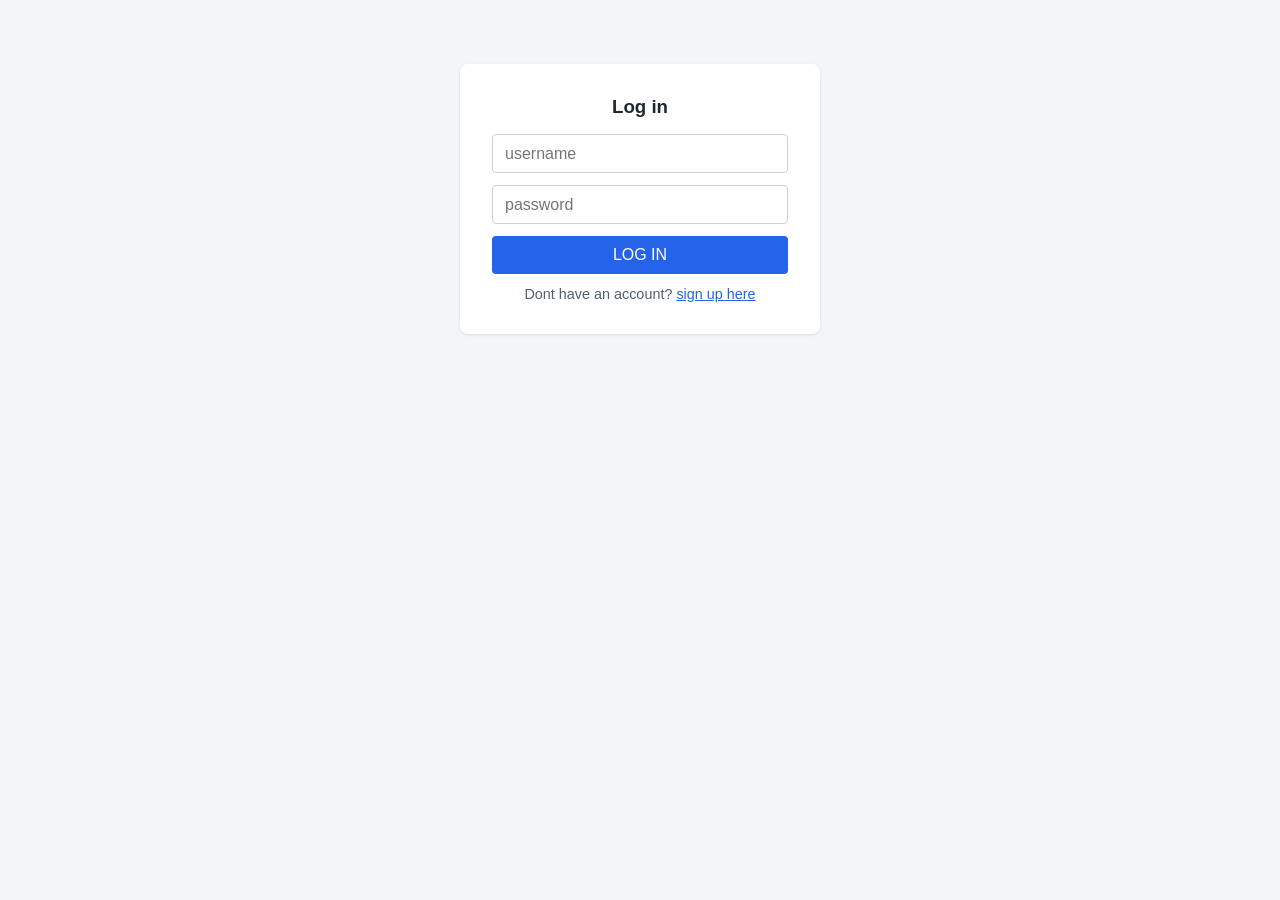
<file: frontend/index.html>
<!DOCTYPE html>
<html lang="en">

<head>
    <meta charset="UTF-8">
    <meta name="viewport" content="width=device-width, initial-scale=1.0">
    <title>Bookmark</title>
    <link rel="stylesheet" href="styles.css">
</head>

<body>
    <div class="form-container">
        <div class="form-header">
            <h3>Log in</h3>
        </div>
        <div class="input-container">
            <form class="login-form">
                <input id="username" type="text" placeholder="username" required>
                <input id="password" type="password" placeholder="password" required>
                <div class="button">
                    <button class="submit" type="submit">LOG IN</button>
                </div>
            </form>
            <div class="signup">
                Dont have an account? <a href="registration.html">sign up here</a>
            </div>
        </div>
    </div>
    <script type="module" src="script.js"></script>
</body>

</html>
</file>
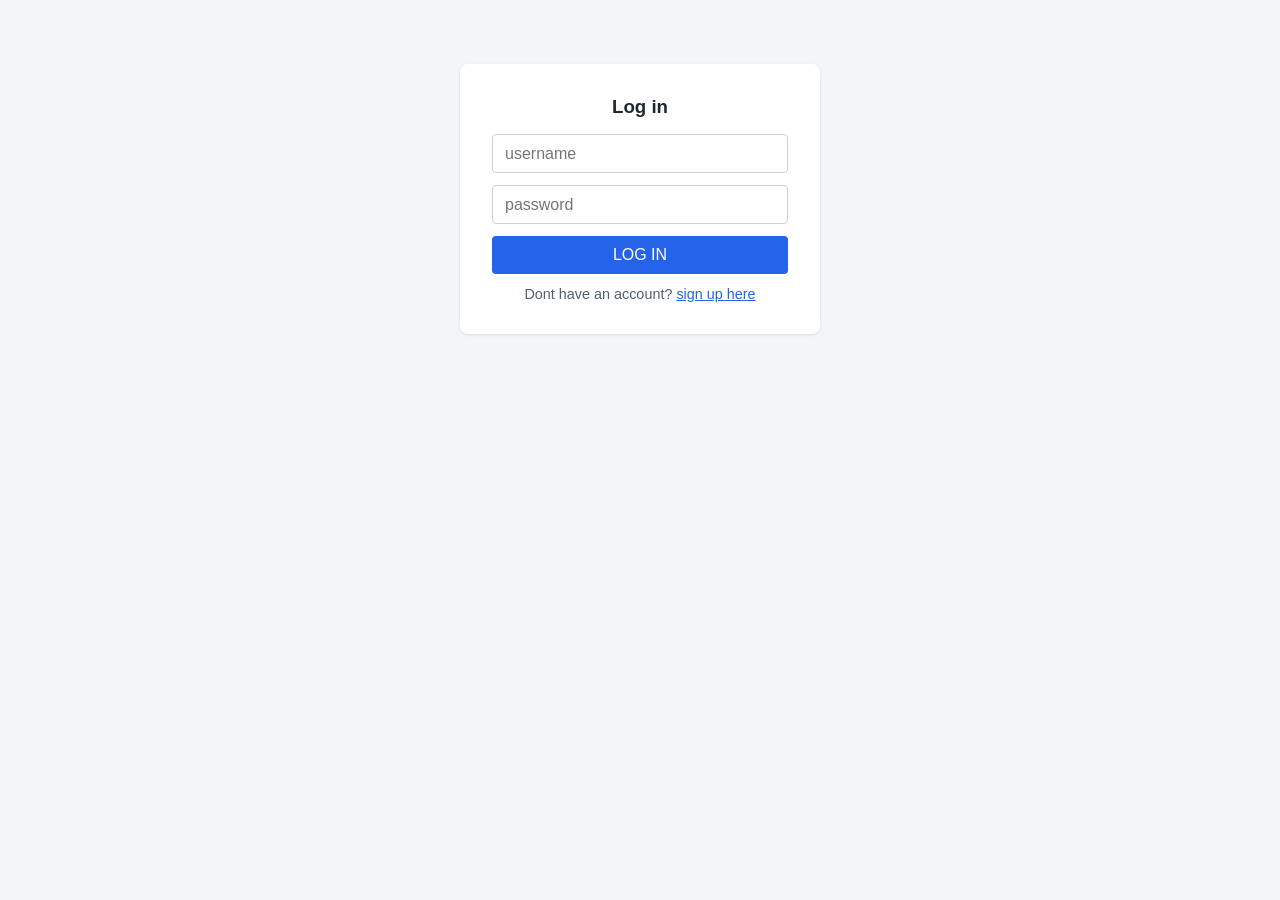
<file: frontend/bookmark.html>
<!DOCTYPE html>
<html lang="en">

<head>
    <meta charset="UTF-8">
    <meta name="viewport" content="width=device-width, initial-scale=1.0">
    <title>Bookmark</title>
    <link rel="stylesheet" href="styles.css">
</head>

<body>
    <nav class="navbar">
        <h1>Bookmark</h1>
        <div class="nav-links">
            <a href="bookmark.html" class="active">Bookmarks</a>
            <a href="categories.html">Categories</a>
        </div>
        <button id="signout-btn">Sign Out</button>
    </nav>
    <form id="create-bookmark-form">
        <input id="new-bookmark-title" type="text" placeholder="Title" required>
        <input id="new-bookmark-url" type="url" placeholder="URL" required>
        <select id="new-bookmark-category"></select>
        <button type="submit">Add Bookmark</button>
        <a id="manage-categories-link" href="categories.html">Categories</a>
    </form>
    <div id="bookmarks-container">

    </div>
    <script type="module" src="bookmark-script.js"></script>

</body>

</html>
</file>
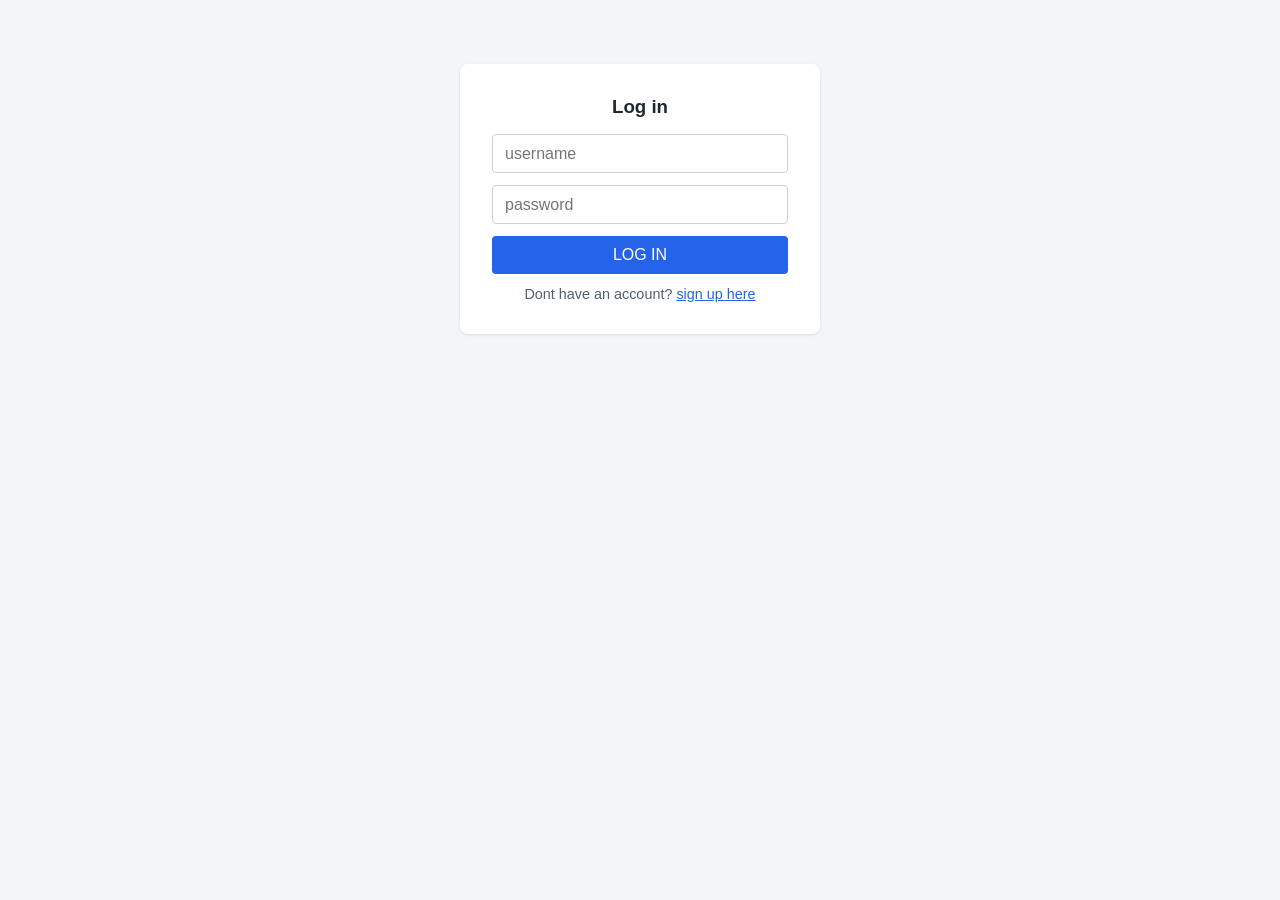
<file: frontend/categories.html>
<!DOCTYPE html>
<html lang="en">

<head>
    <meta charset="UTF-8">
    <meta name="viewport" content="width=device-width, initial-scale=1.0">
    <title>Bookmark - Categories</title>
    <link rel="stylesheet" href="styles.css">
</head>

<body>
    <nav class="navbar">
        <h1>Bookmark</h1>
        <div class="nav-links">
            <a href="bookmark.html">Bookmarks</a>
            <a href="categories.html" class="active">Categories</a>
        </div>
        <button id="signout-btn">Sign Out</button>
    </nav>

    <section class="add-category-section">
        <h3>Add Category</h3>
        <form id="create-category-form">
            <input id="new-category-name" type="text" placeholder="Category name" required>
            <button type="submit">Add Category</button>
        </form>
    </section>

    <div id="categories-container"></div>

    <script type="module" src="categories.js"></script>
</body>

</html>
</file>
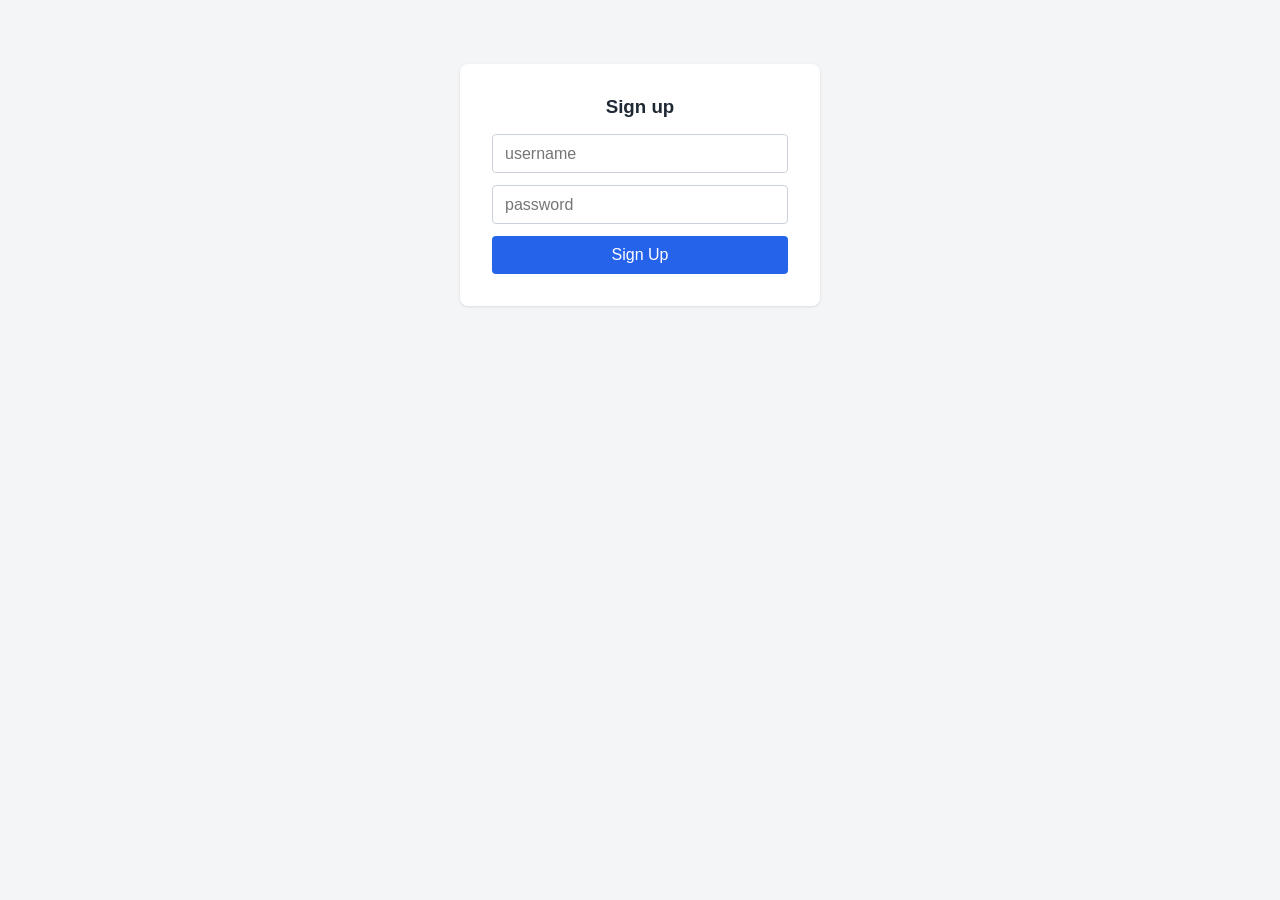
<file: frontend/registration.html>
<!DOCTYPE html>
<html lang="en">

<head>
    <meta charset="UTF-8">
    <meta name="viewport" content="width=device-width, initial-scale=1.0">
    <title>Bookmark - Sign up</title>
    <link rel="stylesheet" href="styles.css">
</head>

<body>
    <div class="form-container">
        <div class="form-header">
            <h3>Sign up</h3>
        </div>
        <div class="input-container">
            <form class="registration-form">
                <input id="username" type="text" placeholder="username" required>
                <input id="password" type="password" placeholder="password" required>
                <div class="button">
                    <button class="submit" type="submit">Sign Up</button>
                </div>
            </form>
        </div>
    </div>
    <script type="module" src="registration-script.js"></script>
</body>

</html>
</file>
<file: frontend/styles.css>
* {
    box-sizing: border-box;
}

body {
    margin: 0;
    font-family: -apple-system, BlinkMacSystemFont, "Segoe UI", Roboto, Helvetica, Arial, sans-serif;
    background-color: #f4f5f7;
    color: #1f2933;
}

h1, h3 {
    margin: 0 0 1rem;
}

a {
    color: #2563eb;
}

button {
    font-family: inherit;
    font-size: 1rem;
}

/* Auth forms (index.html, registration.html) */

.form-container {
    max-width: 360px;
    margin: 4rem auto;
    padding: 2rem;
    background: #ffffff;
    border-radius: 8px;
    box-shadow: 0 1px 3px rgba(0, 0, 0, 0.1);
}

.form-header {
    text-align: center;
}

.input-container {
    display: flex;
    flex-direction: column;
    gap: 0.75rem;
}

.login-form,
.registration-form {
    display: flex;
    flex-direction: column;
    gap: 0.75rem;
}

.login-form input,
.registration-form input {
    padding: 0.6rem 0.75rem;
    border: 1px solid #cbd2d9;
    border-radius: 4px;
    font-size: 1rem;
}

.button {
    display: flex;
}

.submit {
    flex: 1;
    padding: 0.6rem 0.75rem;
    background-color: #2563eb;
    color: #ffffff;
    border: none;
    border-radius: 4px;
    font-size: 1rem;
    cursor: pointer;
}

.submit:hover {
    background-color: #1d4ed8;
}

.signup {
    text-align: center;
    font-size: 0.9rem;
    color: #52606d;
}

/* Bookmarks page */

.navbar {
    display: flex;
    align-items: center;
    justify-content: space-between;
    padding: 1rem 1.5rem;
    background: #ffffff;
    box-shadow: 0 1px 2px rgba(0, 0, 0, 0.08);
}

.navbar h1 {
    margin: 0;
    font-size: 1.25rem;
}

.nav-links {
    display: flex;
    gap: 1.5rem;
    margin-right: auto;
    margin-left: 2rem;
}

.nav-links a {
    color: #52606d;
    text-decoration: none;
    font-weight: 500;
}

.nav-links a:hover {
    color: #1f2933;
}

.nav-links a.active {
    color: #2563eb;
}

#signout-btn {
    padding: 0.5rem 1rem;
    background-color: #e12d39;
    color: #ffffff;
    border: none;
    border-radius: 4px;
    cursor: pointer;
}

#signout-btn:hover {
    background-color: #cf1124;
}

#create-bookmark-form {
    display: flex;
    flex-wrap: wrap;
    gap: 0.5rem;
    max-width: 900px;
    margin: 2rem auto 1rem;
    padding: 0 1rem;
}

#create-bookmark-form input,
#create-bookmark-form select {
    padding: 0.5rem 0.6rem;
    border: 1px solid #cbd2d9;
    border-radius: 4px;
    font-size: 1rem;
}

#create-bookmark-form input {
    flex: 1;
    min-width: 160px;
}

#create-bookmark-form button {
    padding: 0.5rem 1rem;
    background-color: #2563eb;
    color: #ffffff;
    border: none;
    border-radius: 4px;
    cursor: pointer;
}

#create-bookmark-form button:hover {
    background-color: #1d4ed8;
}

#manage-categories-link {
    display: inline-flex;
    align-items: center;
    padding: 0.5rem 1rem;
    background-color: #52606d;
    color: #ffffff;
    border-radius: 4px;
    text-decoration: none;
}

#manage-categories-link:hover {
    background-color: #3e4c59;
}

#bookmarks-container {
    max-width: 900px;
    margin: 0 auto;
    padding: 0 1rem 2rem;
    display: flex;
    flex-direction: column;
    gap: 0.5rem;
}

.bookmark-row {
    display: flex;
    align-items: center;
    gap: 0.75rem;
    padding: 0.75rem 1rem;
    background: #ffffff;
    border-radius: 6px;
    box-shadow: 0 1px 2px rgba(0, 0, 0, 0.08);
}

.bookmark-info {
    flex: 1;
    min-width: 0;
    display: flex;
    flex-direction: column;
}

.bookmark_url {
    text-decoration: none;
    font-weight: 500;
    overflow: hidden;
    text-overflow: ellipsis;
    white-space: nowrap;
}

.bookmark_url:hover {
    text-decoration: underline;
}

.bookmark-url-text {
    font-size: 0.8rem;
    color: #52606d;
    overflow: hidden;
    text-overflow: ellipsis;
    white-space: nowrap;
}

.bookmark-category-select {
    padding: 0.4rem 0.5rem;
    border: 1px solid #cbd2d9;
    border-radius: 4px;
}

.bookmark-delete-btn {
    padding: 0.4rem 0.75rem;
    background-color: #e12d39;
    color: #ffffff;
    border: none;
    border-radius: 4px;
    cursor: pointer;
}

.bookmark-delete-btn:hover {
    background-color: #cf1124;
}

/* Categories page */

.add-category-section {
    max-width: 600px;
    margin: 2rem auto 1.5rem;
    padding: 1.25rem 1.5rem;
    background: #eef2ff;
    border: 1px solid #c7d2fe;
    border-radius: 8px;
}

.add-category-section h3 {
    margin: 0 0 0.75rem;
    color: #2563eb;
}

.add-category-section #create-category-form {
    margin: 0;
    padding: 0;
    max-width: none;
}

#categories-container {
    max-width: 600px;
    margin: 2rem auto 1rem;
    padding: 0 1rem;
    display: flex;
    flex-direction: column;
    gap: 0.5rem;
}

.category-row {
    display: flex;
    align-items: center;
    gap: 0.75rem;
    padding: 0.75rem 1rem;
    background: #ffffff;
    border-radius: 6px;
    box-shadow: 0 1px 2px rgba(0, 0, 0, 0.08);
}

.category-name-input {
    flex: 1;
    padding: 0.4rem 0.6rem;
    border: 1px solid #cbd2d9;
    border-radius: 4px;
}

.category-row button {
    padding: 0.4rem 0.75rem;
    border: none;
    border-radius: 4px;
    cursor: pointer;
    color: #ffffff;
    background-color: #2563eb;
}

.category-row button:last-of-type {
    background-color: #e12d39;
}

.category-row button:disabled {
    background-color: #cbd2d9;
    cursor: not-allowed;
}

.category-global-badge {
    font-size: 0.8rem;
    color: #52606d;
}

#create-category-form {
    display: flex;
    gap: 0.5rem;
    max-width: 600px;
    margin: 0 auto 2rem;
    padding: 0 1rem;
}

#create-category-form input {
    flex: 1;
    padding: 0.5rem 0.6rem;
    border: 1px solid #cbd2d9;
    border-radius: 4px;
}

#create-category-form button {
    padding: 0.5rem 1rem;
    background-color: #2563eb;
    color: #ffffff;
    border: none;
    border-radius: 4px;
    cursor: pointer;
}

#create-category-form button:hover {
    background-color: #1d4ed8;
}

/* Mobile */

@media (max-width: 640px) {
    .navbar {
        flex-wrap: wrap;
        row-gap: 0.75rem;
        padding: 1rem;
    }

    .nav-links {
        order: 3;
        width: 100%;
        margin: 0;
        justify-content: center;
    }

    .form-container {
        margin: 2rem 1rem;
        padding: 1.5rem;
    }

    #create-bookmark-form {
        flex-direction: column;
    }

    #create-bookmark-form input,
    #create-bookmark-form select {
        width: 100%;
        min-width: 0;
    }

    #create-bookmark-form button {
        width: 100%;
        justify-content: center;
        text-align: center;
    }

    #manage-categories-link {
        display: none;
    }

    .bookmark-row,
    .category-row {
        flex-wrap: wrap;
    }

    .bookmark-info,
    .category-name-input {
        flex-basis: 100%;
    }

    .bookmark-category-select,
    .bookmark-delete-btn,
    .category-row button {
        flex: 1;
    }
}
</file>
